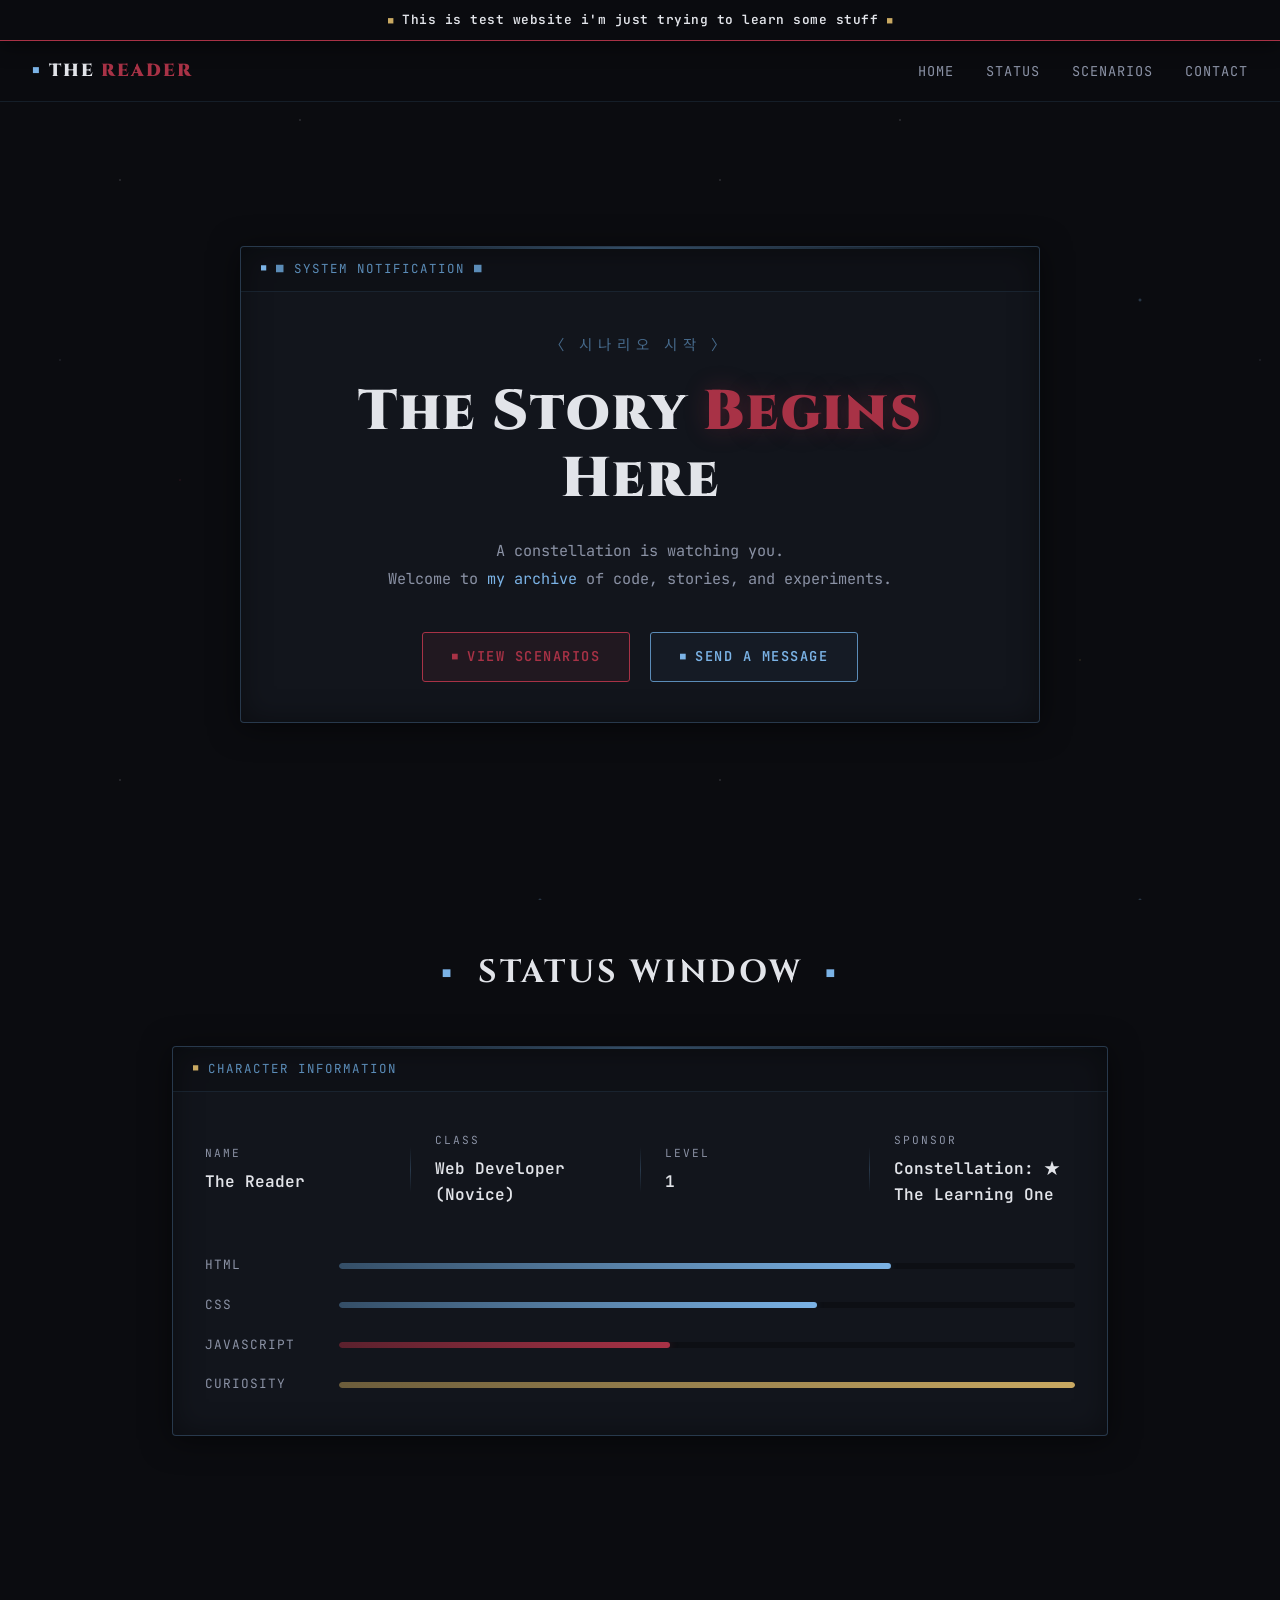
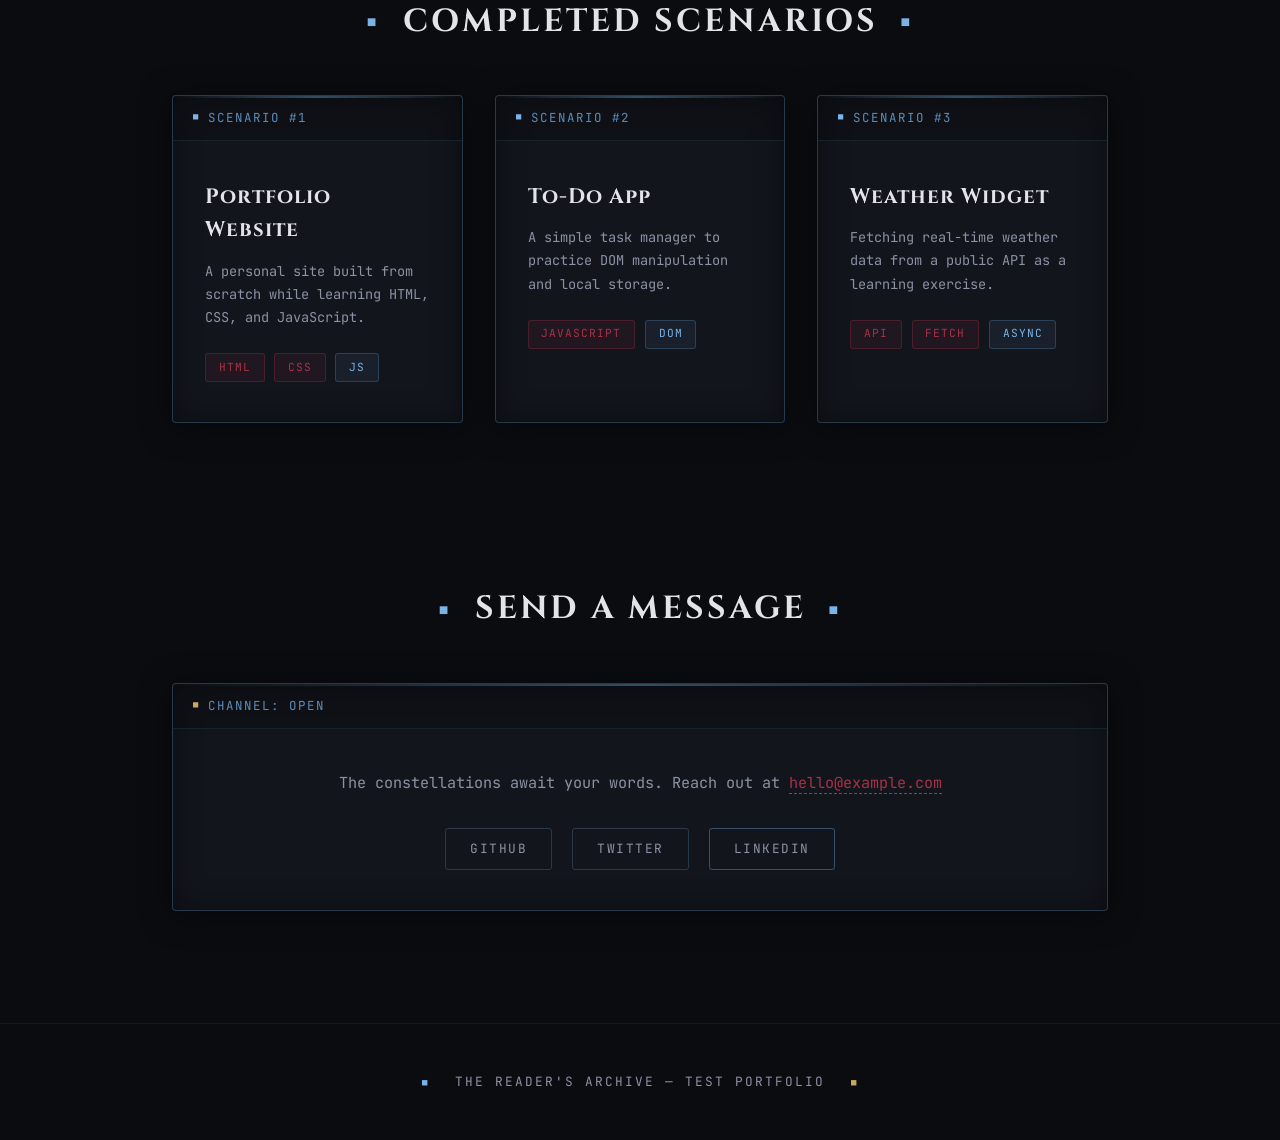
<file: index.html>
<!DOCTYPE html>
<html lang="en">
<head>
  <meta charset="UTF-8" />
  <meta name="viewport" content="width=device-width, initial-scale=1.0" />
  <title>The Reader's Archive — Test Portfolio</title>
  <link rel="preconnect" href="https://fonts.googleapis.com">
  <link rel="preconnect" href="https://fonts.gstatic.com" crossorigin>
  <link href="https://fonts.googleapis.com/css2?family=Cinzel:wght@500;700;900&family=JetBrains+Mono:wght@400;600&family=Noto+Sans+KR:wght@400;700&display=swap" rel="stylesheet">
  <link rel="stylesheet" href="style.css" />
</head>
<body>

  <!-- Test Notice Banner -->
  <div class="test-banner">
    <span class="sq gold">■</span>
    This is test website i'm just trying to learn some stuff
    <span class="sq gold">■</span>
  </div>

  <!-- Starfield background -->
  <div class="stars" id="stars"></div>

  <!-- Navigation -->
  <nav class="nav">
    <div class="nav-logo">
      <span class="sq blue">■</span>
      <span class="logo-text">THE <span class="crimson">READER</span></span>
    </div>
    <ul class="nav-links">
      <li><a href="#home">Home</a></li>
      <li><a href="#status">Status</a></li>
      <li><a href="#projects">Scenarios</a></li>
      <li><a href="#contact">Contact</a></li>
    </ul>
  </nav>

  <!-- Hero / System Window -->
  <section id="home" class="hero">
    <div class="system-window hero-window">
      <div class="window-header">
        <span class="sq blue">■</span>
        <span>■ System Notification ■</span>
      </div>
      <div class="window-body">
        <p class="korean">〈 시나리오 시작 〉</p>
        <h1 class="hero-title">
          The Story <span class="crimson">Begins</span> Here
        </h1>
        <p class="hero-sub">
          A constellation is watching you.<br/>
          Welcome to <span class="blue-text">my archive</span> of code, stories, and experiments.
        </p>
        <div class="hero-buttons">
          <a href="#projects" class="btn btn-crimson">
            <span class="sq">■</span> View Scenarios
          </a>
          <a href="#contact" class="btn btn-blue">
            <span class="sq blue">■</span> Send a Message
          </a>
        </div>
      </div>
    </div>
  </section>

  <!-- Status Window -->
  <section id="status" class="section">
    <h2 class="section-title">
      <span class="sq blue">■</span> Status Window <span class="sq blue">■</span>
    </h2>
    <div class="system-window status-window">
      <div class="window-header">
        <span class="sq gold">■</span>
        <span>Character Information</span>
      </div>
      <div class="window-body">
        <div class="status-grid">
          <div class="status-item">
            <span class="stat-label">Name</span>
            <span class="stat-value">The Reader</span>
          </div>
          <div class="stat-divider"></div>
          <div class="status-item">
            <span class="stat-label">Class</span>
            <span class="stat-value crimson-text">Web Developer (Novice)</span>
          </div>
          <div class="stat-divider"></div>
          <div class="status-item">
            <span class="stat-label">Level</span>
            <span class="stat-value">1</span>
          </div>
          <div class="stat-divider"></div>
          <div class="status-item">
            <span class="stat-label">Sponsor</span>
            <span class="stat-value gold-text">Constellation: ★ The Learning One</span>
          </div>
        </div>
        <div class="stats-bars">
          <div class="bar-row">
            <span>HTML</span>
            <div class="bar"><div class="bar-fill blue-fill" style="width: 75%"></div></div>
          </div>
          <div class="bar-row">
            <span>CSS</span>
            <div class="bar"><div class="bar-fill blue-fill" style="width: 65%"></div></div>
          </div>
          <div class="bar-row">
            <span>JavaScript</span>
            <div class="bar"><div class="bar-fill crimson-fill" style="width: 45%"></div></div>
          </div>
          <div class="bar-row">
            <span>Curiosity</span>
            <div class="bar"><div class="bar-fill gold-fill" style="width: 100%"></div></div>
          </div>
        </div>
      </div>
    </div>
  </section>

  <!-- Projects -->
  <section id="projects" class="section">
    <h2 class="section-title">
      <span class="sq blue">■</span> Completed Scenarios <span class="sq blue">■</span>
    </h2>
    <div class="project-grid">
      <article class="system-window project-card">
        <div class="window-header">
          <span class="sq blue">■</span>
          <span>Scenario #1</span>
        </div>
        <div class="window-body">
          <h3>Portfolio Website</h3>
          <p>A personal site built from scratch while learning HTML, CSS, and JavaScript.</p>
          <div class="tags">
            <span class="tag">HTML</span>
            <span class="tag">CSS</span>
            <span class="tag blue-tag">JS</span>
          </div>
        </div>
      </article>

      <article class="system-window project-card">
        <div class="window-header">
          <span class="sq blue">■</span>
          <span>Scenario #2</span>
        </div>
        <div class="window-body">
          <h3>To-Do App</h3>
          <p>A simple task manager to practice DOM manipulation and local storage.</p>
          <div class="tags">
            <span class="tag">JavaScript</span>
            <span class="tag blue-tag">DOM</span>
          </div>
        </div>
      </article>

      <article class="system-window project-card">
        <div class="window-header">
          <span class="sq blue">■</span>
          <span>Scenario #3</span>
        </div>
        <div class="window-body">
          <h3>Weather Widget</h3>
          <p>Fetching real-time weather data from a public API as a learning exercise.</p>
          <div class="tags">
            <span class="tag">API</span>
            <span class="tag">Fetch</span>
            <span class="tag blue-tag">Async</span>
          </div>
        </div>
      </article>
    </div>
  </section>

  <!-- Contact -->
  <section id="contact" class="section">
    <h2 class="section-title">
      <span class="sq blue">■</span> Send a Message <span class="sq blue">■</span>
    </h2>
    <div class="system-window contact-window">
      <div class="window-header">
        <span class="sq gold">■</span>
        <span>Channel: Open</span>
      </div>
      <div class="window-body">
        <p class="contact-text">
          The constellations await your words. Reach out at
          <a href="mailto:hello@example.com" class="crimson-text">hello@example.com</a>
        </p>
        <div class="social-links">
          <a href="#" class="social">GitHub</a>
          <a href="#" class="social">Twitter</a>
          <a href="#" class="social blue-text">LinkedIn</a>
        </div>
      </div>
    </div>
  </section>

  <footer class="footer">
    <span class="sq blue">■</span>
    The Reader's Archive — Test Portfolio
    <span class="sq gold">■</span>
  </footer>

  <script src="script.js"></script>
</body>
</html>
</file>
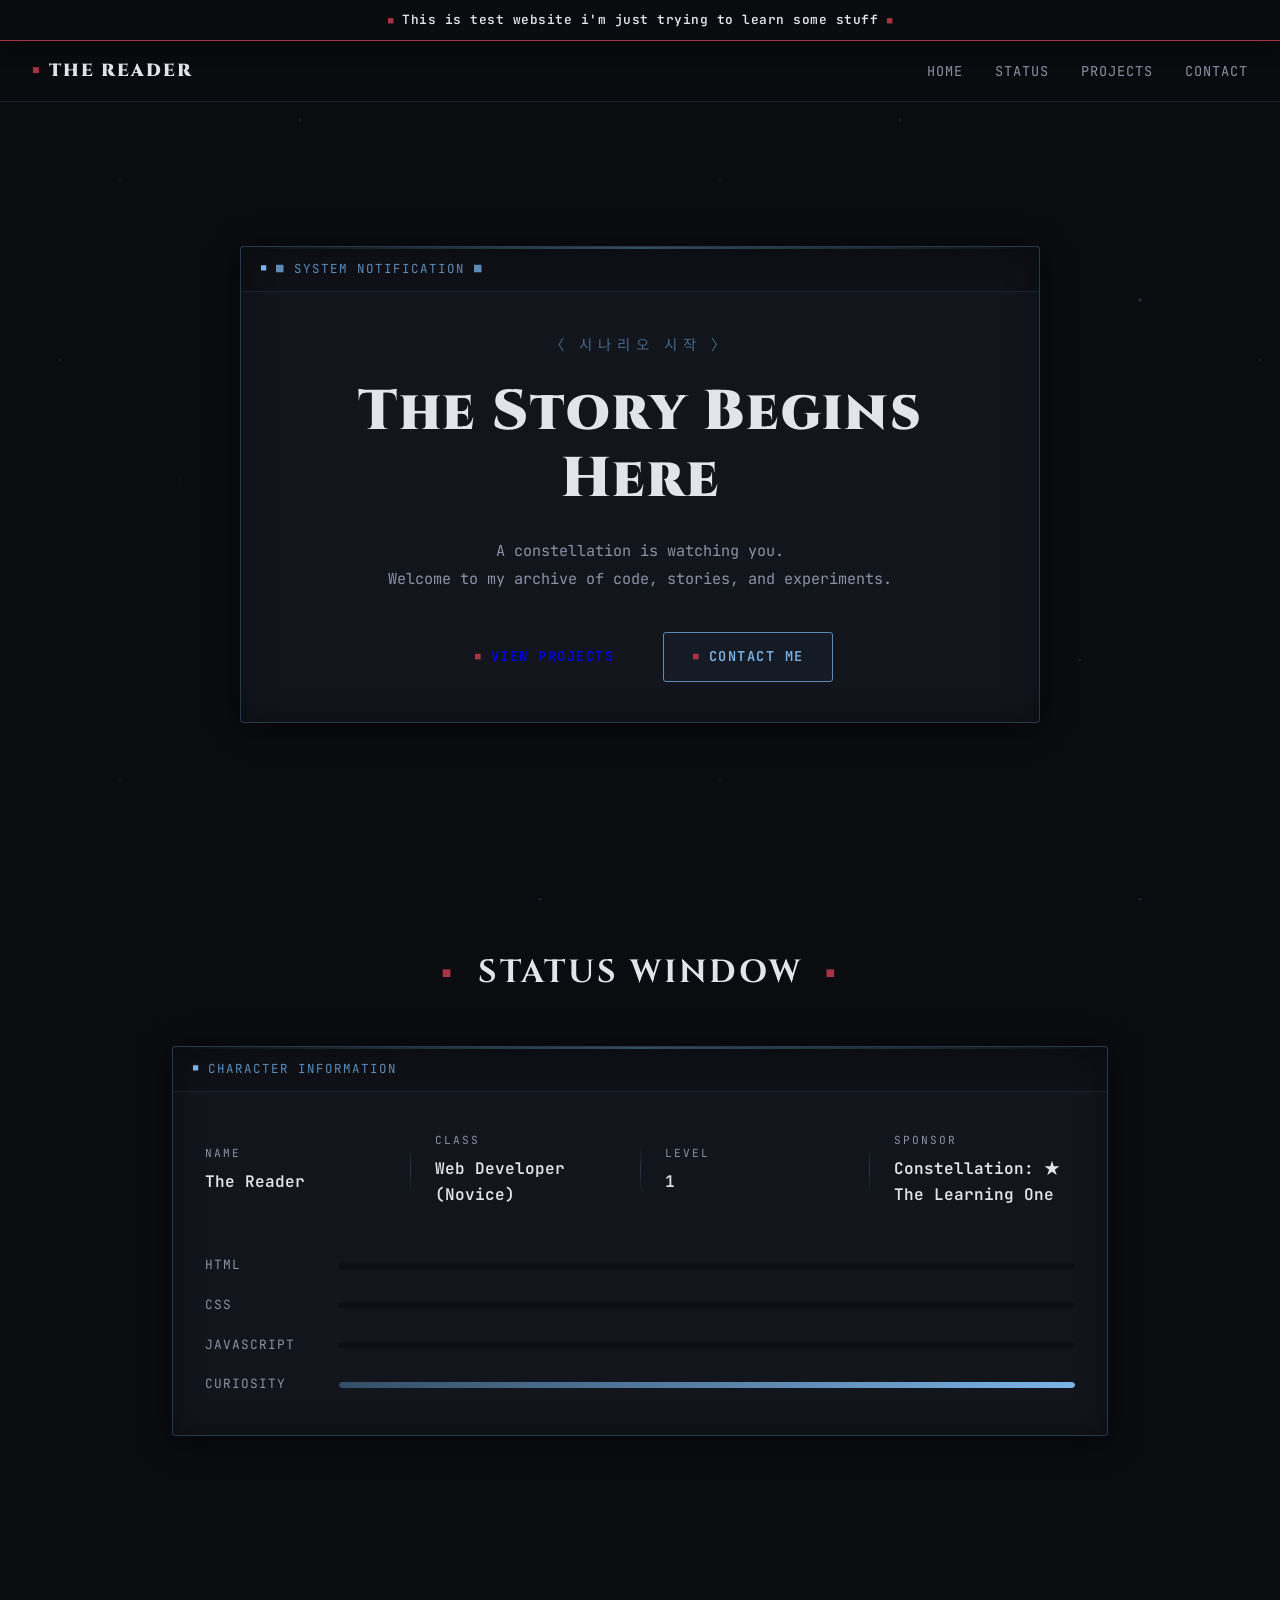
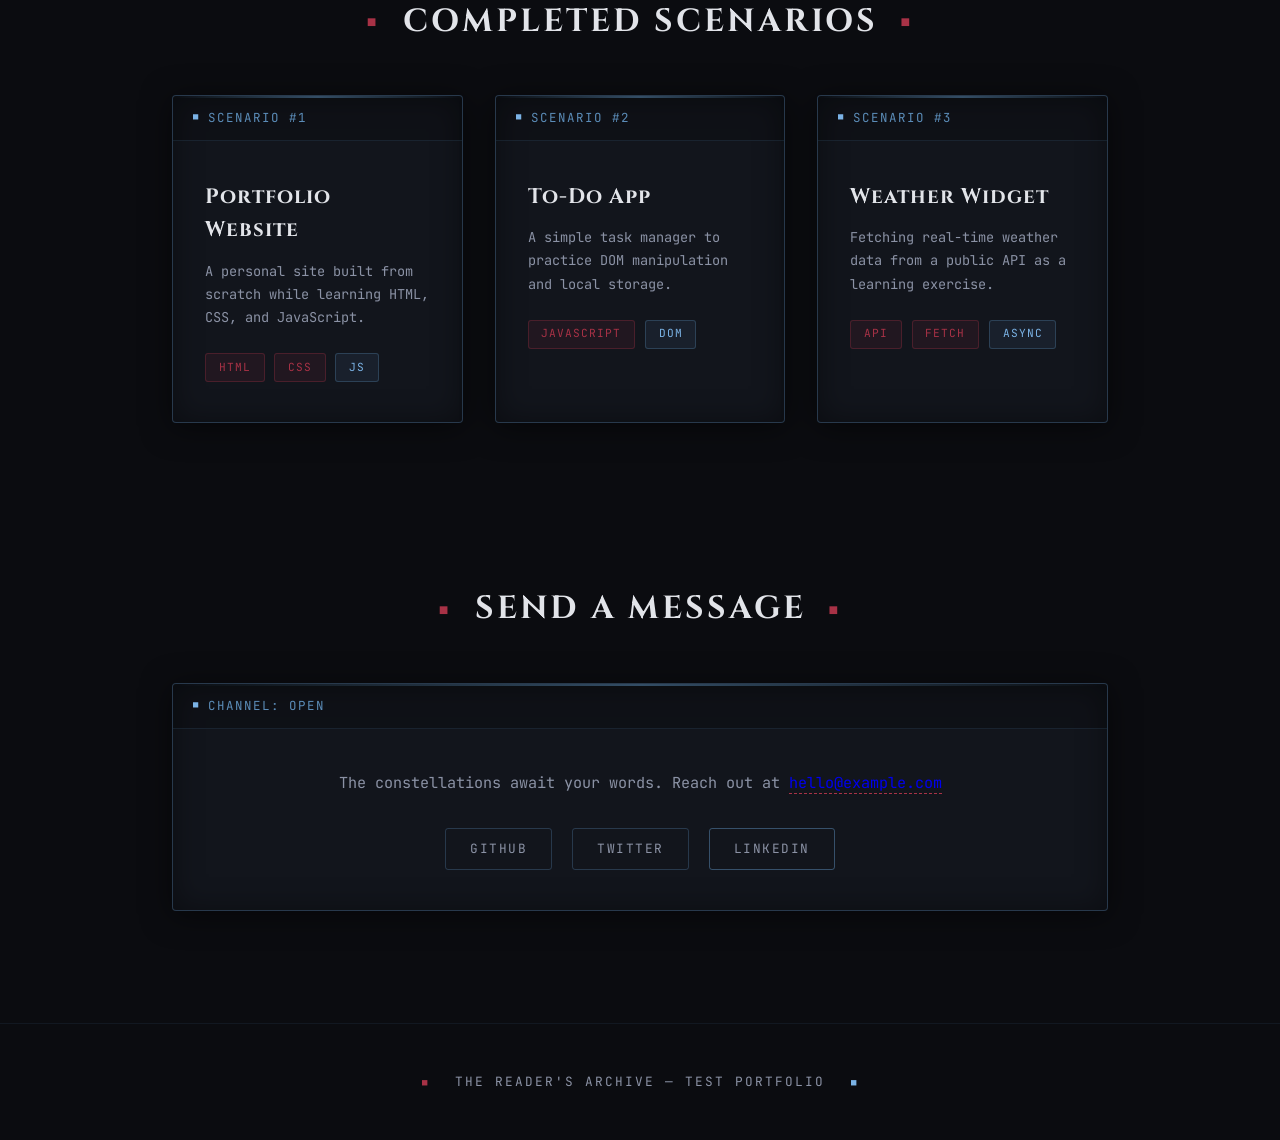
<file: ORV.html>
<!DOCTYPE html>
<html lang="en">
<head>
  <meta charset="UTF-8" />
  <meta name="viewport" content="width=device-width, initial-scale=1.0" />
  <title>The Reader's Archive — Test Portfolio</title>
  <link rel="preconnect" href="https://fonts.googleapis.com">
  <link rel="preconnect" href="https://fonts.gstatic.com" crossorigin>
  <link href="https://fonts.googleapis.com/css2?family=Cinzel:wght@500;700;900&family=JetBrains+Mono:wght@400;600&family=Noto+Sans+KR:wght@400;700&display=swap" rel="stylesheet">
  <link rel="stylesheet" href="style.css" />
</head>
<body>

  <!-- Test Notice Banner -->
  <div class="test-banner">
    <span class="sq">■</span>
    This is test website i'm just trying to learn some stuff
    <span class="sq">■</span>
  </div>

  <!-- Starfield background -->
  <div class="stars" id="stars"></div>

  <!-- Navigation -->
  <nav class="nav">
    <div class="nav-logo">
      <span class="sq red">■</span>
      <span class="logo-text">THE <span class="red">READER</span></span>
    </div>
    <ul class="nav-links">
      <li><a href="#home">Home</a></li>
      <li><a href="#status">Status</a></li>
      <li><a href="#projects">Projects</a></li>
      <li><a href="#contact">Contact</a></li>
    </ul>
  </nav>

  <!-- Hero / System Window -->
  <section id="home" class="hero">
    <div class="system-window hero-window">
      <div class="window-header">
        <span class="sq blue">■</span>
        <span>■ System Notification ■</span>
      </div>
      <div class="window-body">
        <p class="korean">〈 시나리오 시작 〉</p>
        <h1 class="hero-title">
          The Story <span class="red">Begins</span> Here
        </h1>
        <p class="hero-sub">
          A constellation is watching you.<br/>
          Welcome to <span class="blue">my archive</span> of code, stories, and experiments.
        </p>
        <div class="hero-buttons">
          <a href="#projects" class="btn btn-red">
            <span class="sq">■</span> View Projects
          </a>
          <a href="#contact" class="btn btn-blue">
            <span class="sq">■</span> Contact Me
          </a>
        </div>
      </div>
    </div>
  </section>

  <!-- Status Window -->
  <section id="status" class="section">
    <h2 class="section-title">
      <span class="sq red">■</span> Status Window <span class="sq red">■</span>
    </h2>
    <div class="system-window status-window">
      <div class="window-header">
        <span class="sq blue">■</span>
        <span>Character Information</span>
      </div>
      <div class="window-body">
        <div class="status-grid">
          <div class="status-item">
            <span class="stat-label">Name</span>
            <span class="stat-value">The Reader</span>
          </div>
          <div class="stat-divider"></div>
          <div class="status-item">
            <span class="stat-label">Class</span>
            <span class="stat-value red">Web Developer (Novice)</span>
          </div>
          <div class="stat-divider"></div>
          <div class="status-item">
            <span class="stat-label">Level</span>
            <span class="stat-value">1</span>
          </div>
          <div class="stat-divider"></div>
          <div class="status-item">
            <span class="stat-label">Sponsor</span>
            <span class="stat-value blue">Constellation: ★ The Learning One</span>
          </div>
        </div>
        <div class="stats-bars">
          <div class="bar-row">
            <span>HTML</span>
            <div class="bar"><div class="bar-fill" style="width: 75%"></div></div>
          </div>
          <div class="bar-row">
            <span>CSS</span>
            <div class="bar"><div class="bar-fill" style="width: 65%"></div></div>
          </div>
          <div class="bar-row">
            <span>JavaScript</span>
            <div class="bar"><div class="bar-fill" style="width: 45%"></div></div>
          </div>
          <div class="bar-row">
            <span>Curiosity</span>
            <div class="bar"><div class="bar-fill blue-fill" style="width: 100%"></div></div>
          </div>
        </div>
      </div>
    </div>
  </section>

  <!-- Projects -->
  <section id="projects" class="section">
    <h2 class="section-title">
      <span class="sq red">■</span> Completed Scenarios <span class="sq red">■</span>
    </h2>
    <div class="project-grid">
      <article class="system-window project-card">
        <div class="window-header">
          <span class="sq blue">■</span>
          <span>Scenario #1</span>
        </div>
        <div class="window-body">
          <h3>Portfolio Website</h3>
          <p>A personal site built from scratch while learning HTML, CSS, and JavaScript.</p>
          <div class="tags">
            <span class="tag">HTML</span>
            <span class="tag">CSS</span>
            <span class="tag blue-tag">JS</span>
          </div>
        </div>
      </article>

      <article class="system-window project-card">
        <div class="window-header">
          <span class="sq blue">■</span>
          <span>Scenario #2</span>
        </div>
        <div class="window-body">
          <h3>To-Do App</h3>
          <p>A simple task manager to practice DOM manipulation and local storage.</p>
          <div class="tags">
            <span class="tag">JavaScript</span>
            <span class="tag blue-tag">DOM</span>
          </div>
        </div>
      </article>

      <article class="system-window project-card">
        <div class="window-header">
          <span class="sq blue">■</span>
          <span>Scenario #3</span>
        </div>
        <div class="window-body">
          <h3>Weather Widget</h3>
          <p>Fetching real-time weather data from a public API as a learning exercise.</p>
          <div class="tags">
            <span class="tag">API</span>
            <span class="tag">Fetch</span>
            <span class="tag blue-tag">Async</span>
          </div>
        </div>
      </article>
    </div>
  </section>

  <!-- Contact -->
  <section id="contact" class="section">
    <h2 class="section-title">
      <span class="sq red">■</span> Send a Message <span class="sq red">■</span>
    </h2>
    <div class="system-window contact-window">
      <div class="window-header">
        <span class="sq blue">■</span>
        <span>Channel: Open</span>
      </div>
      <div class="window-body">
        <p class="contact-text">
          The constellations await your words. Reach out at
          <a href="mailto:hello@example.com" class="red">hello@example.com</a>
        </p>
        <div class="social-links">
          <a href="#" class="social">GitHub</a>
          <a href="#" class="social">Twitter</a>
          <a href="#" class="social blue-text">LinkedIn</a>
        </div>
      </div>
    </div>
  </section>

  <footer class="footer">
    <span class="sq red">■</span>
    The Reader's Archive — Test Portfolio
    <span class="sq blue">■</span>
  </footer>

  <script src="script.js"></script>
</body>
</html>
</file>
<file: style.css>
/* ===== RESET & BASE ===== */
* {
  margin: 0;
  padding: 0;
  box-sizing: border-box;
}

:root {
  /* Soothing dark theme */
  --bg-base: #0b0c10;       /* Deep abyss black/navy */
  --bg-panel: #12151c;      /* Soft panel background */
  --bg-panel-hover: #181c24;
  
  /* The 3 main colors */
  --crimson: #a83246;       /* Muted, elegant red (not neon) */
  --crimson-glow: rgba(168, 50, 70, 0.3);
  
  --blue: #5b8cb8;          /* Soft system window blue */
  --blue-bright: #7bb3e6;   /* For hover states */
  --blue-glow: rgba(91, 140, 184, 0.2);
  
  --gold: #c9a962;          /* Constellation gold */
  --gold-glow: rgba(201, 169, 98, 0.3);
  
  /* Text */
  --text-main: #e2e4e9;     /* Off-white, easy on eyes */
  --text-dim: #8b92a5;      /* Muted silver */
}

html { scroll-behavior: smooth; }

body {
  font-family: 'JetBrains Mono', 'Noto Sans KR', monospace;
  background: var(--bg-base);
  color: var(--text-main);
  line-height: 1.6;
  overflow-x: hidden;
  position: relative;
}

/* ===== STARFIELD ===== */
.stars {
  position: fixed;
  inset: 0;
  z-index: 0;
  pointer-events: none;
  /* Soft glowing stars */
  background:
    radial-gradient(1px 1px at 20% 30%, var(--text-main), transparent),
    radial-gradient(1px 1px at 60% 70%, var(--blue), transparent),
    radial-gradient(1px 1px at 80% 10%, var(--gold), transparent),
    radial-gradient(1px 1px at 30% 80%, var(--crimson), transparent),
    radial-gradient(2px 2px at 90% 50%, var(--blue-bright), transparent),
    radial-gradient(1px 1px at 10% 60%, var(--text-dim), transparent),
    radial-gradient(1px 1px at 50% 20%, var(--text-main), transparent),
    radial-gradient(1px 1px at 70% 90%, var(--gold), transparent);
  background-size: 600px 600px;
  opacity: 0.4;
  animation: twinkle 10s ease-in-out infinite;
}

@keyframes twinkle {
  0%, 100% { opacity: 0.3; }
  50% { opacity: 0.6; }
}

/* ===== TEST BANNER ===== */
.test-banner {
  position: sticky;
  top: 0;
  z-index: 100;
  background: rgba(11, 12, 16, 0.9);
  backdrop-filter: blur(10px);
  color: var(--text-main);
  text-align: center;
  padding: 0.6rem 1rem;
  font-size: 0.8rem;
  font-weight: 600;
  letter-spacing: 0.5px;
  border-bottom: 1px solid var(--crimson);
  box-shadow: 0 4px 20px rgba(0, 0, 0, 0.5);
}

/* ===== NAV ===== */
.nav {
  position: sticky;
  top: 33px;
  z-index: 90;
  display: flex;
  justify-content: space-between;
  align-items: center;
  padding: 1rem 2rem;
  background: rgba(11, 12, 16, 0.7);
  backdrop-filter: blur(12px);
  border-bottom: 1px solid rgba(91, 140, 184, 0.15);
}

.nav-logo {
  display: flex;
  align-items: center;
  gap: 0.5rem;
  font-family: 'Cinzel', serif;
  font-weight: 900;
  font-size: 1.1rem;
  letter-spacing: 2px;
}

.crimson { color: var(--crimson); }
.blue-text { color: var(--blue-bright); }
.gold-text { color: var(--gold); }
.crimson-text { color: var(--crimson); }

.nav-links {
  display: flex;
  gap: 2rem;
  list-style: none;
}

.nav-links a {
  color: var(--text-dim);
  text-decoration: none;
  font-size: 0.85rem;
  text-transform: uppercase;
  letter-spacing: 1px;
  transition: color 0.3s;
  position: relative;
}

.nav-links a:hover {
  color: var(--blue-bright);
}

.nav-links a::after {
  content: '';
  position: absolute;
  bottom: -4px;
  left: 0;
  width: 0;
  height: 1px;
  background: var(--blue);
  transition: width 0.3s;
}

.nav-links a:hover::after { width: 100%; }

/* ===== SYSTEM WINDOW (Core Element) ===== */
.system-window {
  background: var(--bg-panel);
  border: 1px solid rgba(91, 140, 184, 0.3);
  border-radius: 4px;
  position: relative;
  box-shadow:
    0 4px 30px rgba(0, 0, 0, 0.5),
    inset 0 0 30px rgba(0, 0, 0, 0.4);
  overflow: hidden;
  transition: border-color 0.3s, box-shadow 0.3s;
}

.system-window:hover {
  border-color: rgba(91, 140, 184, 0.6);
  box-shadow:
    0 4px 30px rgba(0, 0, 0, 0.6),
    0 0 20px var(--blue-glow),
    inset 0 0 30px rgba(0, 0, 0, 0.4);
}

.system-window::before {
  content: '';
  position: absolute;
  top: 0; left: 0; right: 0;
  height: 2px;
  background: linear-gradient(90deg, transparent, var(--blue), transparent);
  opacity: 0.5;
}

.window-header {
  display: flex;
  align-items: center;
  gap: 0.5rem;
  padding: 0.75rem 1.25rem;
  background: rgba(0, 0, 0, 0.2);
  border-bottom: 1px solid rgba(91, 140, 184, 0.15);
  font-size: 0.78rem;
  text-transform: uppercase;
  letter-spacing: 2px;
  color: var(--blue);
}

.window-body {
  padding: 2.5rem 2rem;
}

/* ===== SQUARES (■) ===== */
.sq {
  color: var(--crimson);
  font-size: 0.7em;
  display: inline-block;
  animation: sqBlink 2s ease-in-out infinite;
}

.sq.blue { color: var(--blue-bright); animation-delay: 1s; }
.sq.gold { color: var(--gold); animation-delay: 0.5s; }

@keyframes sqBlink {
  0%, 100% { opacity: 1; text-shadow: 0 0 8px currentColor; }
  50% { opacity: 0.4; text-shadow: none; }
}

/* ===== HERO ===== */
.hero {
  min-height: 85vh;
  display: flex;
  align-items: center;
  justify-content: center;
  padding: 4rem 2rem;
  position: relative;
  z-index: 1;
}

.hero-window {
  max-width: 800px;
  width: 100%;
  animation: windowIn 1s ease-out;
}

@keyframes windowIn {
  from { opacity: 0; transform: translateY(20px); }
  to { opacity: 1; transform: translateY(0); }
}

.korean {
  color: var(--blue);
  font-family: 'Noto Sans KR', sans-serif;
  font-size: 0.9rem;
  letter-spacing: 6px;
  margin-bottom: 1.5rem;
  text-align: center;
  opacity: 0.7;
}

.hero-title {
  font-family: 'Cinzel', serif;
  font-size: clamp(2rem, 5vw, 3.5rem);
  font-weight: 900;
  text-align: center;
  margin-bottom: 1.5rem;
  letter-spacing: 2px;
  line-height: 1.2;
  color: var(--text-main);
}

.hero-title .crimson {
  text-shadow: 0 0 25px var(--crimson-glow);
}

.hero-sub {
  text-align: center;
  color: var(--text-dim);
  font-size: 0.95rem;
  margin-bottom: 2.5rem;
  line-height: 1.8;
}

.hero-buttons {
  display: flex;
  gap: 1.25rem;
  justify-content: center;
  flex-wrap: wrap;
}

/* ===== BUTTONS ===== */
.btn {
  display: inline-flex;
  align-items: center;
  gap: 0.5rem;
  padding: 0.8rem 1.8rem;
  text-decoration: none;
  font-family: 'JetBrains Mono', monospace;
  font-size: 0.85rem;
  text-transform: uppercase;
  letter-spacing: 1.5px;
  border-radius: 3px;
  transition: all 0.3s ease;
  font-weight: 600;
}

.btn-crimson {
  background: rgba(168, 50, 70, 0.1);
  color: var(--crimson);
  border: 1px solid var(--crimson);
}

.btn-crimson:hover {
  background: var(--crimson);
  color: #fff;
  box-shadow: 0 0 20px var(--crimson-glow);
  transform: translateY(-2px);
}

.btn-blue {
  background: rgba(91, 140, 184, 0.05);
  color: var(--blue-bright);
  border: 1px solid var(--blue);
}

.btn-blue:hover {
  background: rgba(91, 140, 184, 0.15);
  box-shadow: 0 0 20px var(--blue-glow);
  transform: translateY(-2px);
}

/* ===== SECTIONS ===== */
.section {
  max-width: 1000px;
  margin: 0 auto;
  padding: 5rem 2rem;
  position: relative;
  z-index: 1;
}

.section-title {
  font-family: 'Cinzel', serif;
  font-size: clamp(1.4rem, 3vw, 2rem);
  text-align: center;
  margin-bottom: 3rem;
  letter-spacing: 3px;
  text-transform: uppercase;
  color: var(--text-main);
}

.section-title .sq {
  font-size: 0.5em;
  vertical-align: middle;
  margin: 0 0.75rem;
}

/* ===== STATUS WINDOW ===== */
.status-grid {
  display: grid;
  grid-template-columns: 1fr auto 1fr auto 1fr auto 1fr;
  gap: 1.5rem;
  align-items: center;
  margin-bottom: 3rem;
}

.status-item {
  display: flex;
  flex-direction: column;
  gap: 0.4rem;
}

.stat-label {
  font-size: 0.7rem;
  color: var(--text-dim);
  text-transform: uppercase;
  letter-spacing: 2px;
}

.stat-value {
  font-size: 1rem;
  font-weight: 600;
  color: var(--text-main);
}

.stat-divider {
  width: 1px;
  height: 45px;
  background: linear-gradient(to bottom, transparent, rgba(91, 140, 184, 0.3), transparent);
}

.stats-bars {
  display: flex;
  flex-direction: column;
  gap: 1.2rem;
}

.bar-row {
  display: grid;
  grid-template-columns: 110px 1fr;
  align-items: center;
  gap: 1.5rem;
  font-size: 0.8rem;
  text-transform: uppercase;
  letter-spacing: 1px;
  color: var(--text-dim);
}

.bar {
  height: 6px;
  background: rgba(0, 0, 0, 0.3);
  border-radius: 3px;
  overflow: hidden;
  position: relative;
}

.bar-fill {
  height: 100%;
  border-radius: 3px;
  transition: width 1.5s ease-out;
}

.blue-fill {
  background: linear-gradient(90deg, rgba(91, 140, 184, 0.5), var(--blue-bright));
  box-shadow: 0 0 10px var(--blue-glow);
}

.crimson-fill {
  background: linear-gradient(90deg, rgba(168, 50, 70, 0.5), var(--crimson));
  box-shadow: 0 0 10px var(--crimson-glow);
}

.gold-fill {
  background: linear-gradient(90deg, rgba(201, 169, 98, 0.5), var(--gold));
  box-shadow: 0 0 10px var(--gold-glow);
}

/* ===== PROJECTS ===== */
.project-grid {
  display: grid;
  grid-template-columns: repeat(auto-fit, minmax(280px, 1fr));
  gap: 2rem;
}

.project-card:hover {
  transform: translateY(-4px);
}

.project-card h3 {
  font-family: 'Cinzel', serif;
  font-size: 1.3rem;
  margin-bottom: 0.75rem;
  color: var(--text-main);
  letter-spacing: 1px;
}

.project-card p {
  color: var(--text-dim);
  font-size: 0.85rem;
  margin-bottom: 1.5rem;
  line-height: 1.7;
}

.tags {
  display: flex;
  gap: 0.6rem;
  flex-wrap: wrap;
}

.tag {
  font-size: 0.7rem;
  padding: 0.3rem 0.8rem;
  background: rgba(168, 50, 70, 0.1);
  color: var(--crimson);
  border: 1px solid rgba(168, 50, 70, 0.3);
  border-radius: 3px;
  text-transform: uppercase;
  letter-spacing: 1px;
}

.blue-tag {
  background: rgba(91, 140, 184, 0.1);
  color: var(--blue-bright);
  border-color: rgba(91, 140, 184, 0.3);
}

/* ===== CONTACT ===== */
.contact-window .window-body { text-align: center; }

.contact-text {
  color: var(--text-dim);
  font-size: 0.95rem;
  margin-bottom: 2rem;
  line-height: 1.8;
}

.contact-text a {
  text-decoration: none;
  border-bottom: 1px dashed var(--crimson);
  transition: all 0.3s;
}

.contact-text a:hover {
  border-bottom-style: solid;
  text-shadow: 0 0 10px var(--crimson-glow);
}

.social-links {
  display: flex;
  gap: 1.25rem;
  justify-content: center;
  flex-wrap: wrap;
}

.social {
  padding: 0.6rem 1.5rem;
  border: 1px solid rgba(91, 140, 184, 0.3);
  color: var(--text-dim);
  text-decoration: none;
  font-size: 0.8rem;
  text-transform: uppercase;
  letter-spacing: 1.5px;
  transition: all 0.3s;
  border-radius: 3px;
}

.social:hover {
  border-color: var(--blue-bright);
  color: var(--blue-bright);
  box-shadow: 0 0 15px var(--blue-glow);
  background: rgba(91, 140, 184, 0.05);
}

.social.blue-text {
  border-color: rgba(91, 140, 184, 0.5);
}

/* ===== FOOTER ===== */
.footer {
  text-align: center;
  padding: 3rem 2rem;
  color: var(--text-dim);
  font-size: 0.8rem;
  letter-spacing: 2px;
  text-transform: uppercase;
  border-top: 1px solid rgba(91, 140, 184, 0.1);
  position: relative;
  z-index: 1;
  margin-top: 2rem;
}

.footer .sq { margin: 0 1rem; }

/* ===== RESPONSIVE ===== */
@media (max-width: 768px) {
  .nav {
    flex-direction: column;
    gap: 1rem;
    padding: 1rem;
  }

  .nav-links {
    gap: 1.2rem;
    font-size: 0.75rem;
  }

  .status-grid {
    grid-template-columns: 1fr 1fr;
    gap: 1.5rem;
  }

  .stat-divider { display: none; }
  .window-body { padding: 1.5rem; }
  .hero { padding: 3rem 1rem; }
  .section { padding: 4rem 1rem; }
}
</file>
